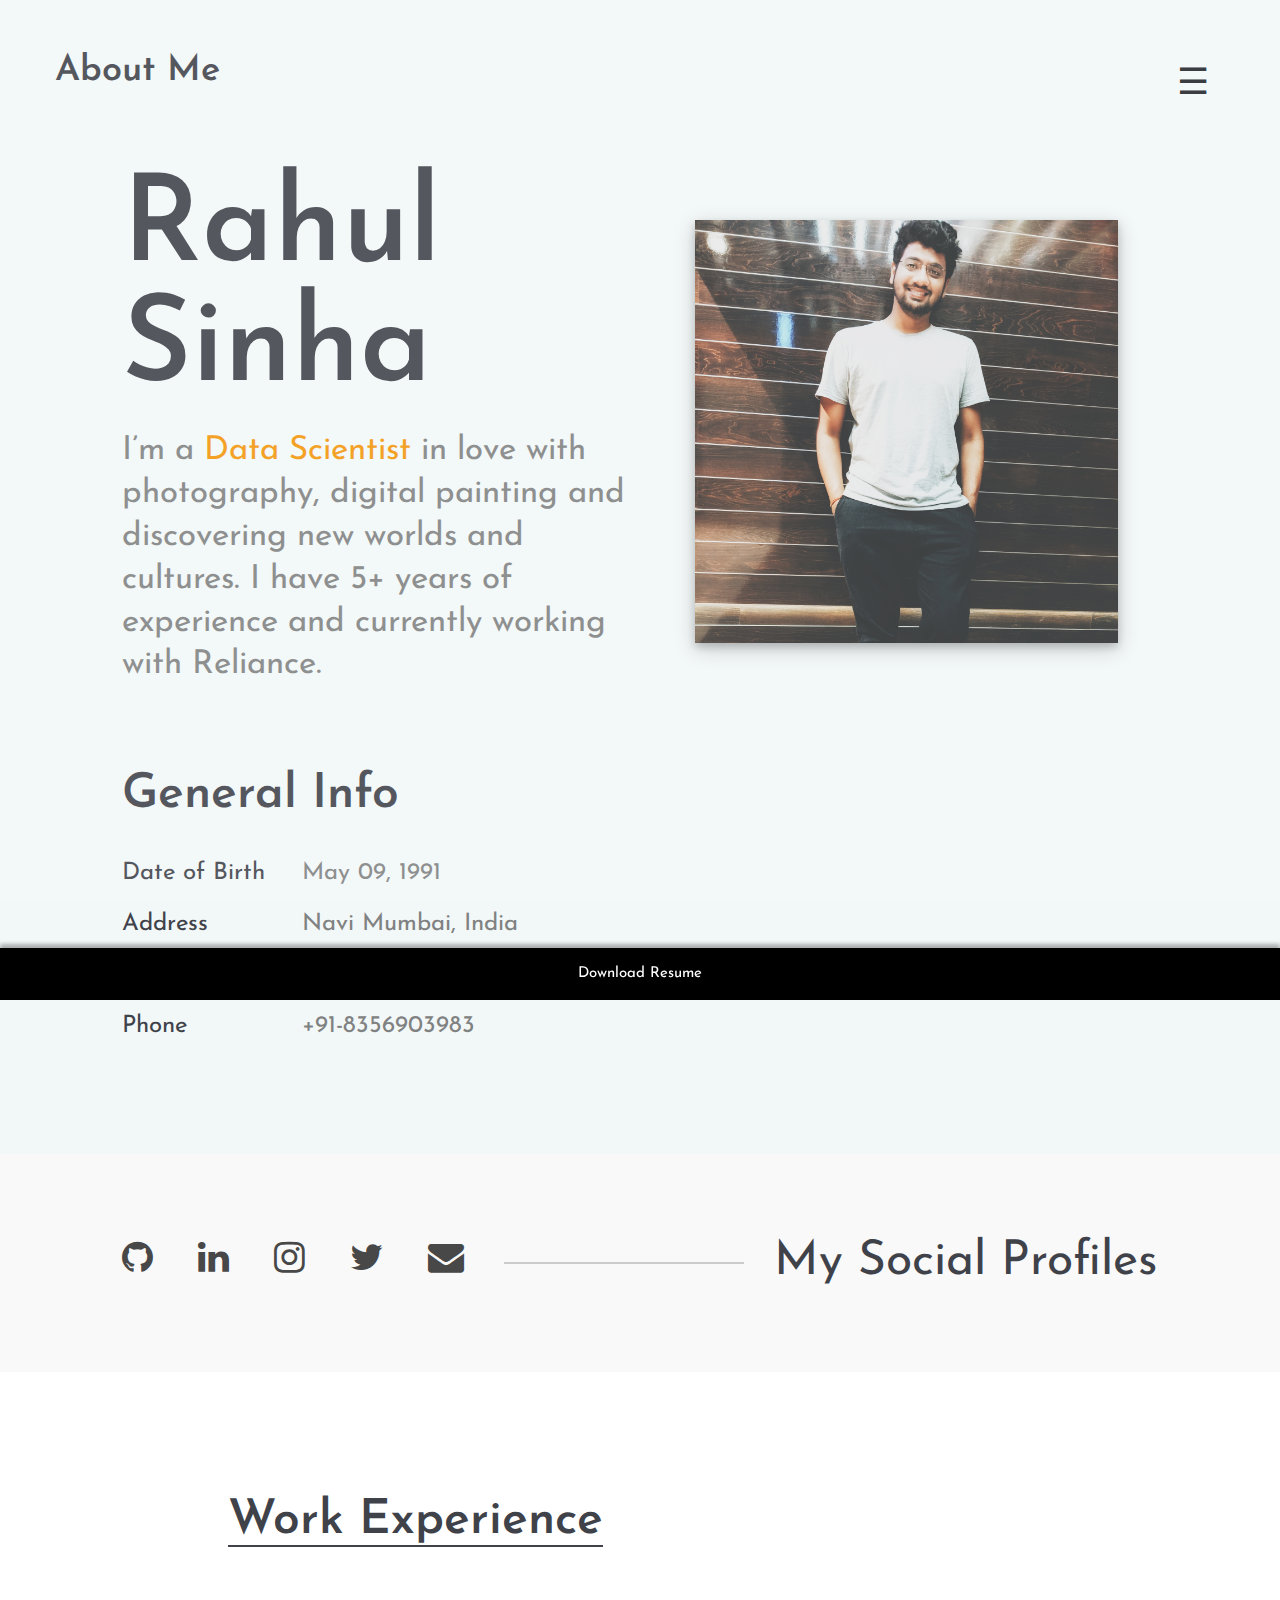
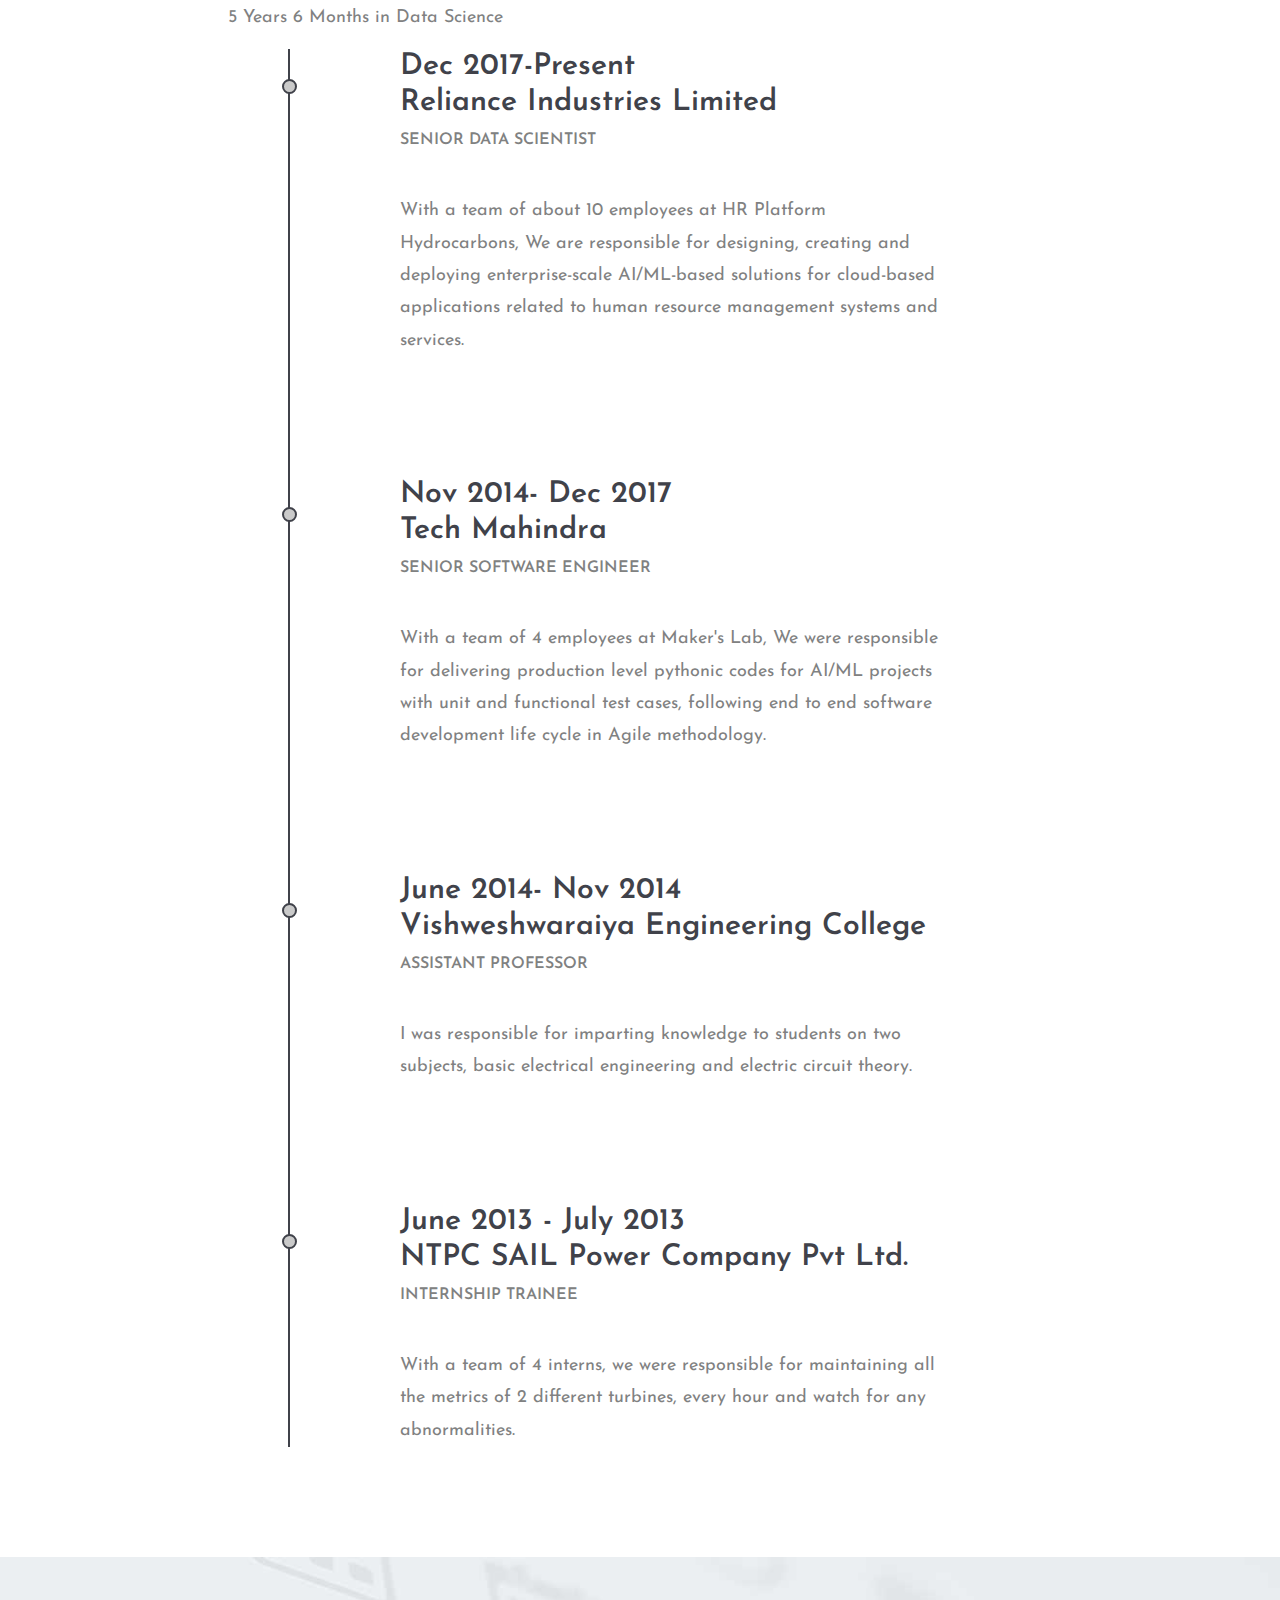
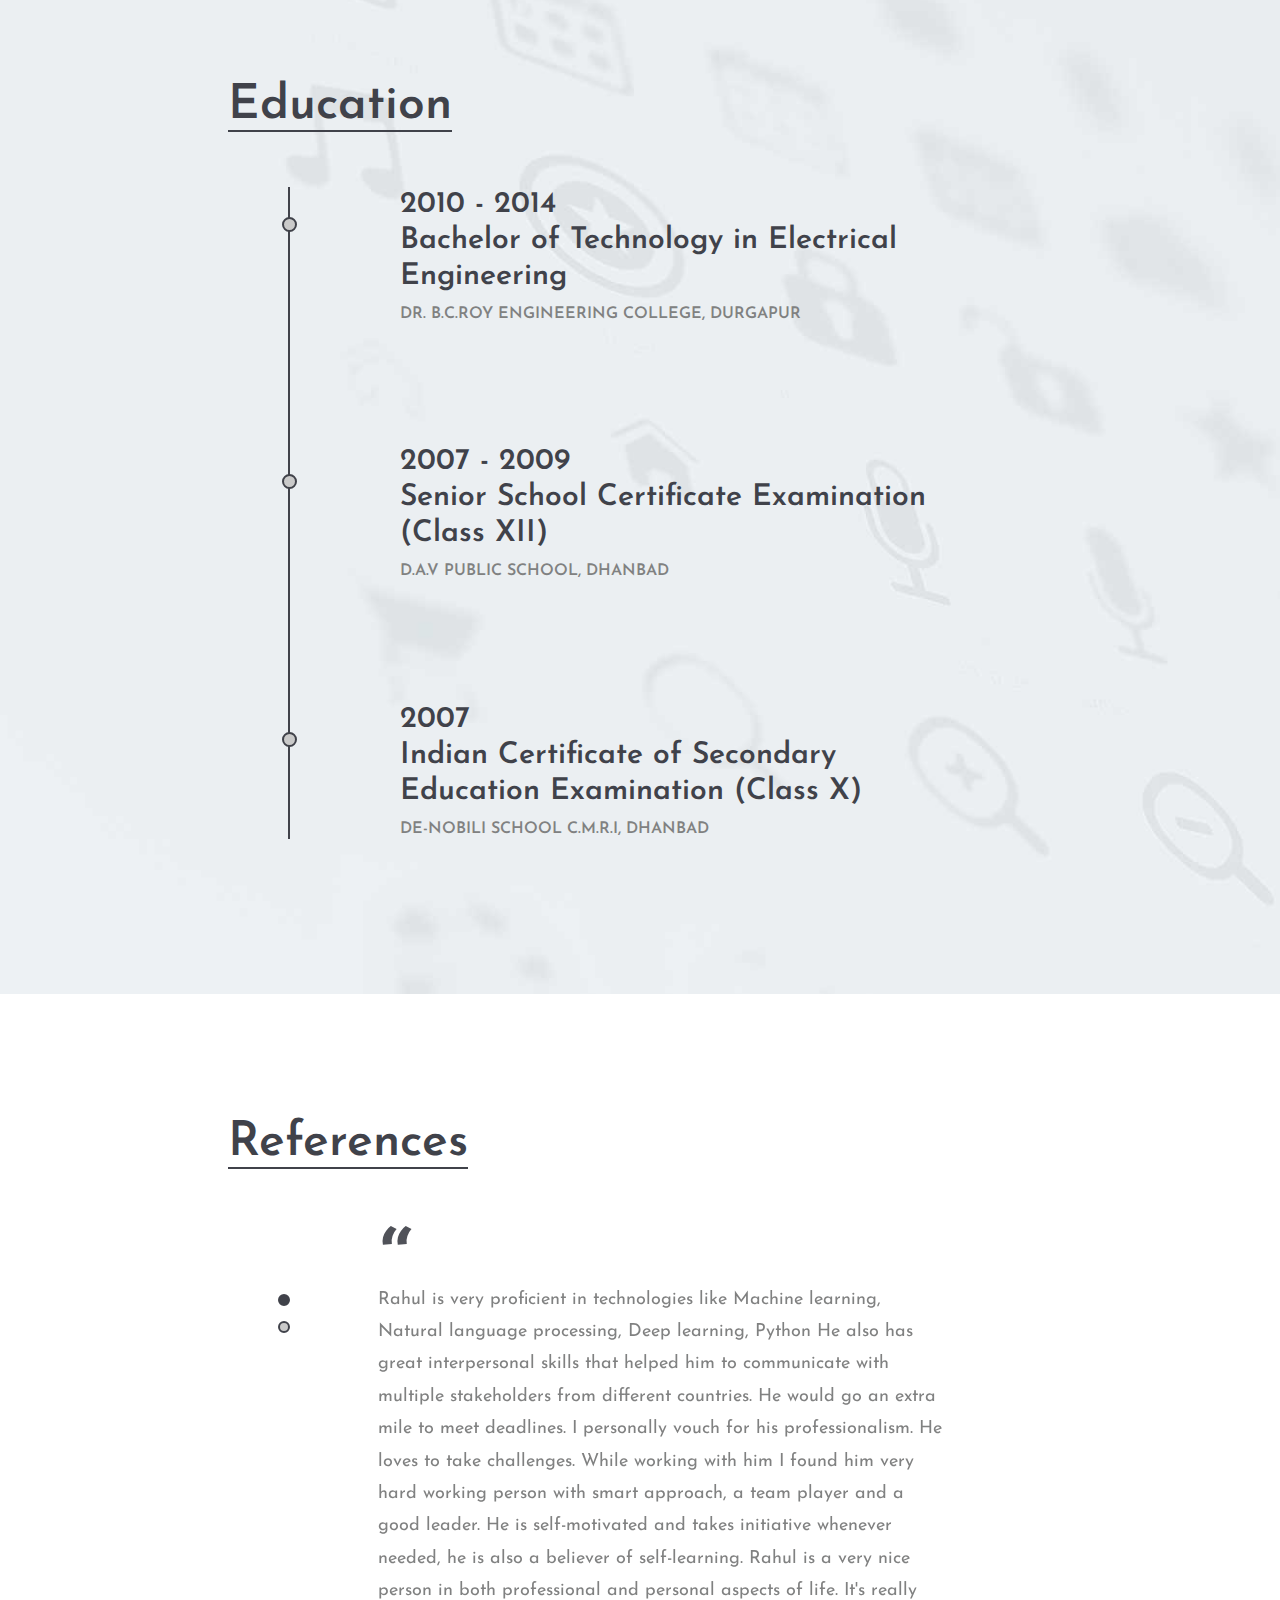
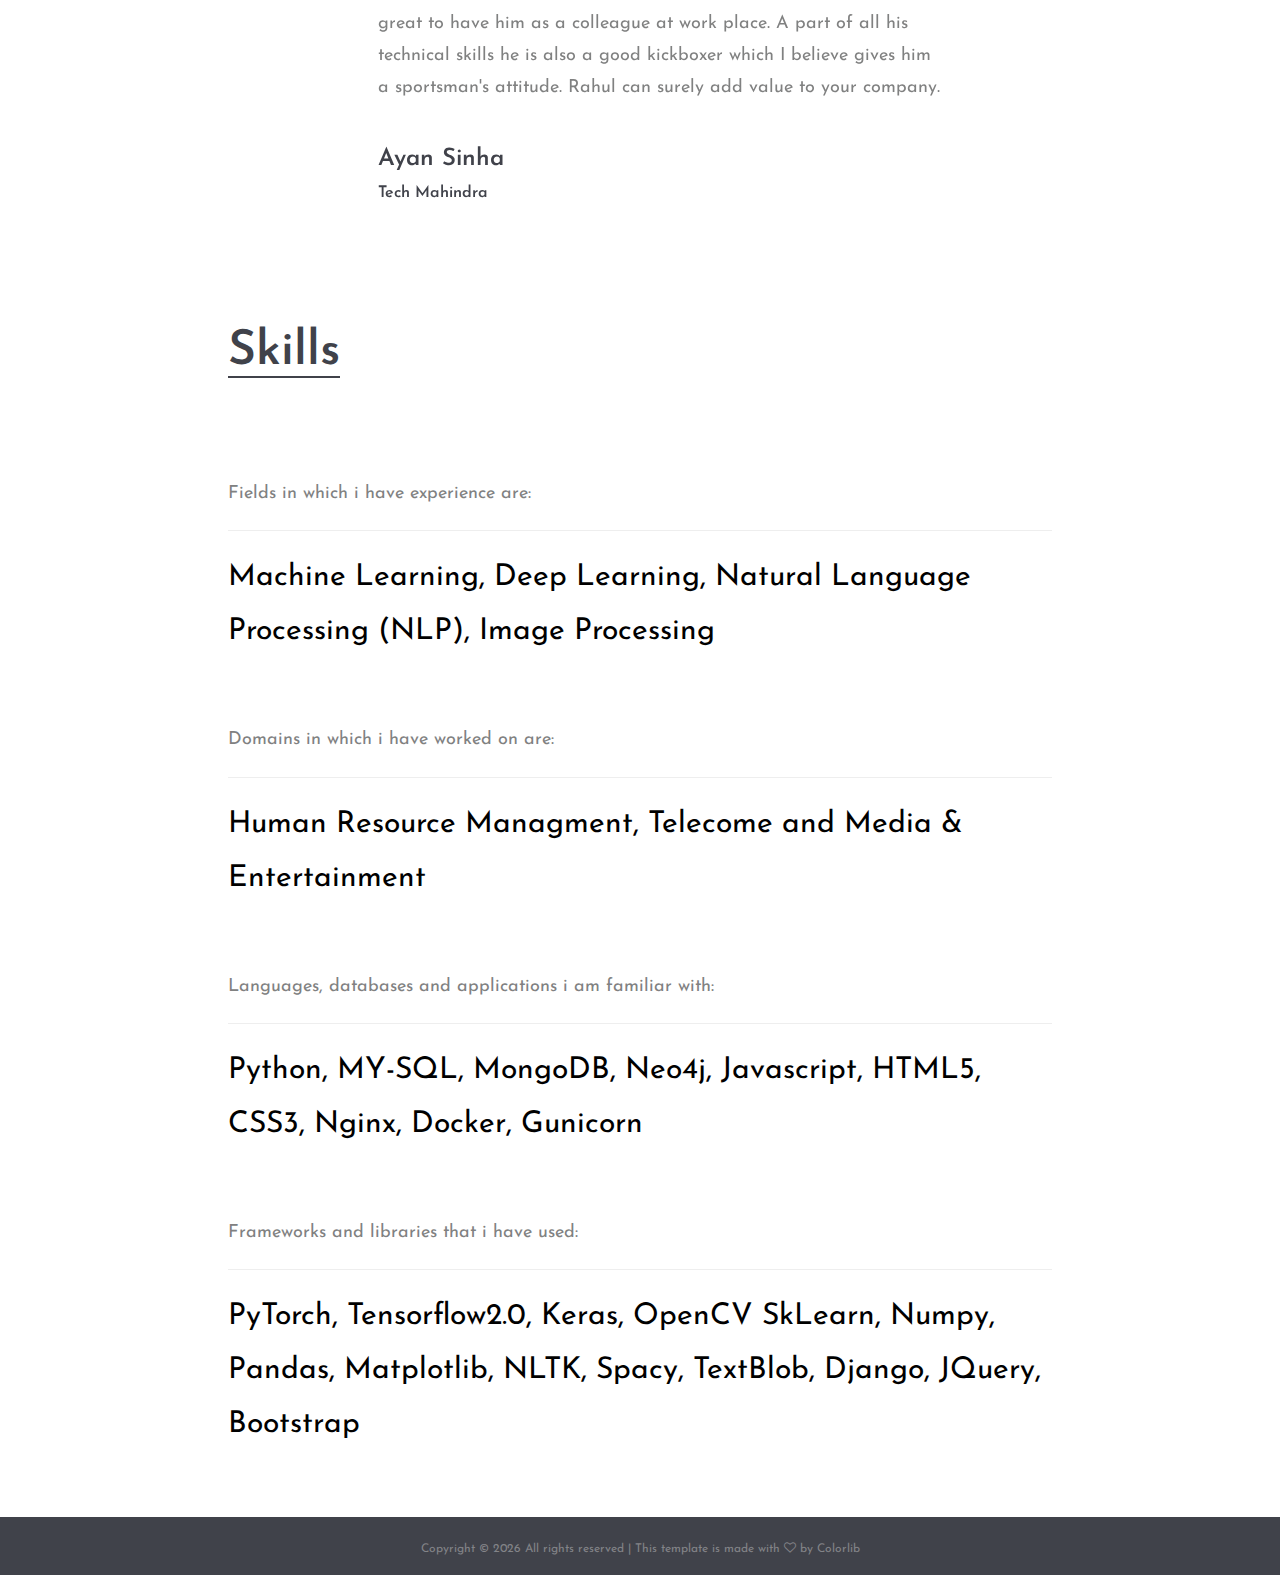
<file: index.html>
<!DOCTYPE html>
<html lang="en">

<head>
    <title>Rahul Sinha</title>
    <meta charset="UTF-8">
    <meta name="description" content="Web Profile of Rahul Sinha, who is a Data Scientist at Reliance Industries Limited also worked for Tech Mahindra in past.">
    <meta name="keywords" content="cv, resume, rahul, rahul sinha, rahul kumar sinha, data scientist, onepage, navi mumbai, pune, reliance, tech mahindra, creative, html">

    <meta name="viewport" content="width=device-width, initial-scale=1.0">
    <meta name="theme-color" content="#f2960b">
    <!-- Favicon -->
    <link href="img/favicon.ico" rel="shortcut icon" />

    <!-- Google Fonts -->
    <link href="https://fonts.googleapis.com/css?family=Josefin+Sans:400,400i,600,600i,700" rel="stylesheet">

    <!-- Stylesheets -->
    <link rel="stylesheet" href="css/bootstrap.min.css" />
    <link rel="stylesheet" href="css/font-awesome.min.css" />
    <link rel="stylesheet" href="css/flaticon.css" />
    <link rel="stylesheet" href="css/owl.carousel.css" />
    <!--	<link rel="stylesheet" href="css/magnific-popup.css"/>-->
    <link rel="stylesheet" href="https://www.w3schools.com/w3css/4/w3.css">
    <link rel="stylesheet" href="css/style.css" />

    <link rel="manifest" href="/manifest.json">
    <!-- ios support -->
    <link rel="apple-touch-icon" href="/img/icon/icon-96x96.png">
    <meta name="apple-mobile-web-app-status-bar" content="#f2960b">

</head>

<body>
    <!-- Page Preloder -->
    <div id="preloder">
        <div class="loader"></div>
    </div>

    <!-- Side bar start  -->
    <div class="rs-side-floating-menu w3-card-4" id="id01">
        <span class="w3-btn w3-right" onclick="document.getElementById('id01').style.display='none'">X</span>
        <button class="w3-btn w3-block w3-left-align w3-ripple w3-hover-orange" onclick="document.getElementById('modal01').style.display='block'"> > My Family Tree</button>
    </div>
    <!-- Side bar end  -->

    <div id="modal01" class="w3-modal w3-animate-zoom" onclick="this.style.display='none'">
        <img class="w3-modal-content" src="img/family_tree_father.jpg" style="margin-left: 25vh;height: 70vh;width: 160vh;">
    </div>

    <!--	Navigation section start -->
    <div id="navbar">
        <a href="Rahul_Kumar_Sinha.pdf" target="_blank">Download Resume</a>
    </div>
    <!--	Navigation section Ends -->

    <!-- Header section start -->
    <header class="header-section">
        <div class="container-fluid">
            <div class="row">
                <div class="col-md-4">
                    <div class="site-logo">
                        <h2><a href="#">About Me</a></h2>
                        <!--						<p>Enhance your online presence</p>-->
                    </div>
                </div>
                <div class="col-md-8 text-md-right header-buttons">
                    <!-- <a href="/index.html" class="site-btn">Home</a>
                                        <a href="#" class="site-btn">Discover me</a> -->
                    <button class="w3-button w3-xxlarge" onclick="document.getElementById('id01').style.display='block'">&#9776;</button>
                </div>
            </div>
        </div>
    </header>
    <!-- Header section end -->

    <!-- Hero section start -->
    <section class="hero-section bottom-padding">
        <div class="container-fluid">
            <div class="row">
                <div class="col-xl-10 offset-xl-1">
                    <div class="row">
                        <div class="col-lg-6">
                            <div class="hero-text">
                                <h2>Rahul Sinha</h2>
                                <p>I’m a <span class="yellow-colour">Data Scientist</span> in love with photography, digital painting and discovering new worlds and cultures. I have 5+ years of experience and currently working with Reliance.</p>
                            </div>
                            <div class="hero-info">
                                <h2>General Info</h2>
                                <ul>
                                    <li><span>Date of Birth</span>May 09, 1991</li>
                                    <li><span>Address</span>Navi Mumbai, India</li>
                                    <li><span>E-mail</span>rsanimesh@gmail.com</li>
                                    <li><span>Phone </span>+91-8356903983</li>
                                </ul>
                            </div>
                        </div>
                        <div class="col-lg-6">
                            <figure class="hero-image">
                                <img src="img/hero.jpg" alt="5">
                            </figure>
                        </div>
                    </div>
                </div>
            </div>
        </div>
    </section>
    <!-- Hero section end -->

    <!-- Social links section start -->
    <div class="social-section">
        <div class="container-fluid">
            <div class="row">
                <div class="col-xl-10 offset-xl-1">
                    <div class="social-link-warp">
                        <div class="social-links">
                            <a href="https://github.com/rsanimesh" target="_blank" title="My Github Profile"><i class="fa fa-github"></i></a>
                            <a href="https://www.linkedin.com/in/rahulkrsinha/" target="_blank" title="My LinkedIn Profile"><i class="fa fa-linkedin"></i></a>
                            <a href="https://www.instagram.com/rsanimesh/" target="_blank" title="My Instagram Profile"><i class="fa fa-instagram"></i></a>
                            <a href="https://twitter.com/rsanimesh" target="_blank" title="My Twitter Profile"><i class="fa fa-twitter" target="_blank"></i></a>
                            <a href="mailto:rahul.107040@gmail.com" target="_blank" title="E-Mail me at rahul.107040@gmail.com"><i class="fa fa-envelope"></i></a>
                        </div>
                        <h2 class="hidden-md hidden-sm">My Social Profiles</h2>
                    </div>
                </div>
            </div>
        </div>
    </div>
    <!-- Social links section end -->

    <!-- Resume section start -->
    <section class="resume-section spad">
        <div class="container-fluid">
            <div class="row">
                <div class="col-xl-7 offset-xl-2">
                    <div class="section-title">
                        <h2>Work Experience</h2>
                        <p>5 Years 6 Months in Data Science</p>
                    </div>
                    <ul class="resume-list">
                        <li>
                            <h3>Dec 2017-Present</h3>
                            <h3>Reliance Industries Limited</h3>
                            <h4>Senior Data Scientist</h4>
                            <p>With a team of about 10 employees at HR Platform Hydrocarbons, We are responsible for designing, creating and deploying enterprise-scale AI/ML-based solutions for cloud-based applications related to human resource management
                                systems and services. </p>
                        </li>
                        <li>
                            <h3>Nov 2014- Dec 2017</h3>
                            <h3>Tech Mahindra</h3>
                            <h4>Senior Software Engineer</h4>
                            <p>With a team of 4 employees at Maker's Lab, We were responsible for delivering production level pythonic codes for AI/ML projects with unit and functional test cases, following end to end software development life cycle in Agile
                                methodology.
                            </p>
                        </li>
                        <li>
                            <h3>June 2014- Nov 2014</h3>
                            <h3>Vishweshwaraiya Engineering College</h3>
                            <h4>Assistant Professor</h4>
                            <p>I was responsible for imparting knowledge to students on two subjects, basic electrical engineering and electric circuit theory.</p>
                        </li>
                        <li>
                            <h3>June 2013 - July 2013</h3>
                            <h3>NTPC SAIL Power Company Pvt Ltd.</h3>
                            <h4>Internship Trainee</h4>
                            <p>With a team of 4 interns, we were responsible for maintaining all the metrics of 2 different turbines, every hour and watch for any abnormalities. </p>
                        </li>
                    </ul>
                </div>
            </div>
        </div>
    </section>
    <!-- Resume section end -->

    <!-- Resume section start -->
    <section class="resume-section with-bg spad">
        <div class="container-fluid">
            <div class="row">
                <div class="col-xl-7 offset-xl-2">
                    <div class="section-title">
                        <h2>Education</h2>
                    </div>
                    <ul class="resume-list">
                        <li>
                            <h3>2010 - 2014</h3>
                            <h3>Bachelor of Technology in Electrical Engineering</h3>
                            <h4>Dr. B.C.Roy Engineering College, Durgapur</h4>
                            <!-- <p>Sit amet, consectetur adipiscing elit. Sed porttitor orci ut sapien scelerisque viverra. Sed trist ique justo nec mauris efficitur, ut lacinia elit dapibus. In egestas elit in dap ibus laoreet. Duis magna libero, fermentum ut facilisis id, pulvinar eget tortor. Vestibulum pelle ntesque tincidunt lorem, vitae euismod felis porttitor sed. </p> -->
                        </li>
                        <li>
                            <h3>2007 - 2009</h3>
                            <h3>Senior School Certificate Examination (Class XII)</h3>
                            <h4>D.A.V Public School, Dhanbad</h4>
                            <!-- <p>Sit amet, consectetur adipiscing elit. Sed porttitor orci ut sapien scelerisque viverra. Sed trist ique justo nec mauris efficitur, ut lacinia elit dapibus. In egestas elit in dap ibus laoreet. Duis magna libero, fermentum ut facilisis id, pulvinar eget tortor. Vestibulum pelle ntesque tincidunt lorem, vitae euismod felis porttitor sed. </p> -->
                        </li>
                        <li>
                            <h3>2007</h3>
                            <h3>Indian Certificate of Secondary Education Examination (Class X)</h3>
                            <h4>De-Nobili School C.M.R.I, Dhanbad</h4>
                            <!-- <p>Sit amet, consectetur adipiscing elit. Sed porttitor orci ut sapien scelerisque viverra. Sed trist ique justo nec mauris efficitur, ut lacinia elit dapibus. In egestas elit in dap ibus laoreet. Duis magna libero, fermentum ut facilisis id, pulvinar eget tortor. Vestibulum pelle ntesque tincidunt lorem, vitae euismod felis porttitor sed. </p> -->
                        </li>
                    </ul>
                </div>
            </div>
        </div>
    </section>
    <!-- Resume section end -->


    <!-- Review section start -->
    <section class="review-section spad pb-0">
        <div class="container-fluid">
            <div class="row">
                <div class="col-xl-7 offset-xl-2">
                    <div class="section-title">
                        <h2>References</h2>
                    </div>
                    <div class="review-slider owl-carousel">
                        <div class="single-review">
                            <div class="qut">“</div>
                            <p>Rahul is very proficient in technologies like Machine learning, Natural language processing, Deep learning, Python He also has great interpersonal skills that helped him to communicate with multiple stakeholders from different
                                countries. He would go an extra mile to meet deadlines. I personally vouch for his professionalism. He loves to take challenges. While working with him I found him very hard working person with smart approach, a team player
                                and a good leader. He is self-motivated and takes initiative whenever needed, he is also a believer of self-learning. Rahul is a very nice person in both professional and personal aspects of life. It's really great to have
                                him as a colleague at work place. A part of all his technical skills he is also a good kickboxer which I believe gives him a sportsman's attitude. Rahul can surely add value to your company.</p>
                            <h3>Ayan Sinha</h3>
                            <h4>Tech Mahindra</h4>
                        </div>
                        <div class="single-review">
                            <div class="qut">“</div>
                            <p>Rahul is resilient and works smartly, effectively grasping and implementing new technology or domain knowledge. He proved to be a very effective mentor while helping me transition from legacy Infrastructure domain to Web development.
                                Working with him was a good experience overall.</p>
                            <h3>Nirupama Mahanta</h3>
                            <h4>GS Lab</h4>
                        </div>
                    </div>
                </div>
            </div>
        </div>
    </section>
    <!-- Review section end -->


    <!-- Portfolio section start -->
    <!--	<section class="portfolio-section spad pb-0">-->
    <!--		<div class="container-fluid">-->
    <!--			<div class="row">-->
    <!--				<div class="col-xl-4 col-md-8 offset-xl-2 ">-->
    <!--					<div class="section-title">-->
    <!--						<h2>Projects</h2>-->
    <!--					</div>-->
    <!--				</div>-->
    <!--				<div class="col-md-4 text-md-right">-->
    <!--					<a href="#" class="site-btn mb-5">See All Portfolio</a>-->
    <!--				</div>-->
    <!--			</div>-->
    <!--			<div class="portfolio-warp">-->
    <!--				<div class="row">-->
    <!--					<div class="col-xl-3 col-lg-6 col-md-6">-->
    <!--						<div class="portfolio-item">-->
    <!--							<a href="img/portfolio/1.jpg" class="set-bg port-pic" data-setbg="img/portfolio/1.jpg"></a>-->
    <!--							<h2>Brand Campaign</h2>-->
    <!--							<p>Graphic design</p>-->
    <!--						</div>-->
    <!--					</div>-->
    <!--					<div class="col-xl-3 col-lg-6 col-md-6">-->
    <!--						<div class="portfolio-item">-->
    <!--							<a href="img/portfolio/2.jpg" class="set-bg port-pic" data-setbg="img/portfolio/2.jpg"></a>-->
    <!--							<h2>A Corporate Identity</h2>-->
    <!--							<p>Graphic design</p>-->
    <!--						</div>-->
    <!--					</div>-->
    <!--					<div class="col-xl-3 col-lg-6 col-md-6">-->
    <!--						<div class="portfolio-item">-->
    <!--							<a href="img/portfolio/3.jpg" class="set-bg port-pic" data-setbg="img/portfolio/3.jpg"></a>-->
    <!--							<h2>Web Design Website</h2>-->
    <!--							<p>Graphic design</p>-->
    <!--						</div>-->
    <!--					</div>-->
    <!--					<div class="col-xl-3 col-lg-6 col-md-6">-->
    <!--						<div class="portfolio-item">-->
    <!--							<a href="img/portfolio/4.jpg" class="set-bg port-pic" data-setbg="img/portfolio/4.jpg"></a>-->
    <!--							<h2>Logo design</h2>-->
    <!--							<p>Graphic design</p>-->
    <!--						</div>-->
    <!--					</div>-->
    <!--				</div>-->
    <!--			</div>-->
    <!--		</div>-->
    <!--	</section>-->
    <!-- Portfolio section end -->

    <!-- Extra section start -->
    <section class="extra-section spad pb-0">
        <div class="container-fluid">
            <div class="row">
                <div class="col-xl-8 offset-xl-2">
                    <div class="section-title">
                        <h2>Skills</h2>
                    </div>
                    <div class="row">
                        <div class="col-lg-12 col-md-12 pt-5">
                            <p>Fields in which i have experience are:</p>
                            <hr>
                            <p class="skills-text">Machine Learning, Deep Learning, Natural Language Processing (NLP), Image Processing</p>
                            <p>Domains in which i have worked on are:</p>
                            <hr>
                            <p class="skills-text">Human Resource Managment, Telecome and Media & Entertainment</p>
                            <p class="skills-title">Languages, databases and applications i am familiar with: </p>
                            <hr>
                            <p class="skills-text">Python, MY-SQL, MongoDB, Neo4j, Javascript, HTML5, CSS3, Nginx, Docker, Gunicorn</p>
                            <p class="skills-title">Frameworks and libraries that i have used: </p>
                            <hr>
                            <p class="skills-text">PyTorch, Tensorflow2.0, Keras, OpenCV SkLearn, Numpy, Pandas, Matplotlib, NLTK, Spacy, TextBlob, Django, JQuery, Bootstrap</p>
                        </div>
                    </div>
                </div>
            </div>
        </div>
    </section>
    <!-- Extra section end -->

    <!-- Contact section start -->
    <!--	<section class="contact-section spad">-->
    <!--		<div class="container-fluid">-->
    <!--			<div class="row">-->
    <!--				<div class="col-xl-8 offset-xl-2">-->
    <!--					<div class="section-title">-->
    <!--						<h2>Contact Me</h2>-->
    <!--					</div>-->
    <!--					<form class="contact-form">-->
    <!--						<div class="row">-->
    <!--							<div class="col-md-6">-->
    <!--								<input type="text" placeholder="Name">-->
    <!--							</div>-->
    <!--							<div class="col-md-6">-->
    <!--								<input type="text" placeholder="E-mail">-->
    <!--							</div>-->
    <!--							<div class="col-md-12">-->
    <!--								<input type="text" placeholder="Subject">-->
    <!--								<textarea placeholder="Message"></textarea>-->
    <!--							</div>-->
    <!--						</div>-->
    <!--						<div class="text-md-right">-->
    <!--							<button class="site-btn">Send message</button>-->
    <!--						</div>-->
    <!--					</form>-->
    <!--				</div>-->
    <!--			</div>-->
    <!--		</div>-->
    <!--	</section>-->
    <!-- Contact section end -->

    <!-- Footer section start -->
    <footer class="footer-section">
        <div class="container text-center">
            <div class="copyright">
                <!-- Link back to Colorlib can't be removed. Template is licensed under CC BY 3.0. -->
                Copyright &copy;
                <script>
                    document.write(new Date().getFullYear());
                </script> All rights reserved | This template is made with <i class="fa fa-heart-o" aria-hidden="true"></i> by <a href="https://colorlib.com" target="_blank">Colorlib</a>
                <!-- Link back to Colorlib can't be removed. Template is licensed under CC BY 3.0. -->
            </div>
        </div>
    </footer>
    <!-- Footer section end -->


    <!--====== Javascripts & Jquery ======-->
    <script src="js/jquery-2.1.4.min.js"></script>
    <script src="js/bootstrap.min.js"></script>
    <script src="js/owl.carousel.min.js"></script>
    <script src="js/app.js"></script>
    <!--	<script src="js/magnific-popup.min.js"></script>-->
    <!--	<script src="js/circle-progress.min.js"></script>-->
    <script src="js/main.js"></script>
</body>

</html>
</file>
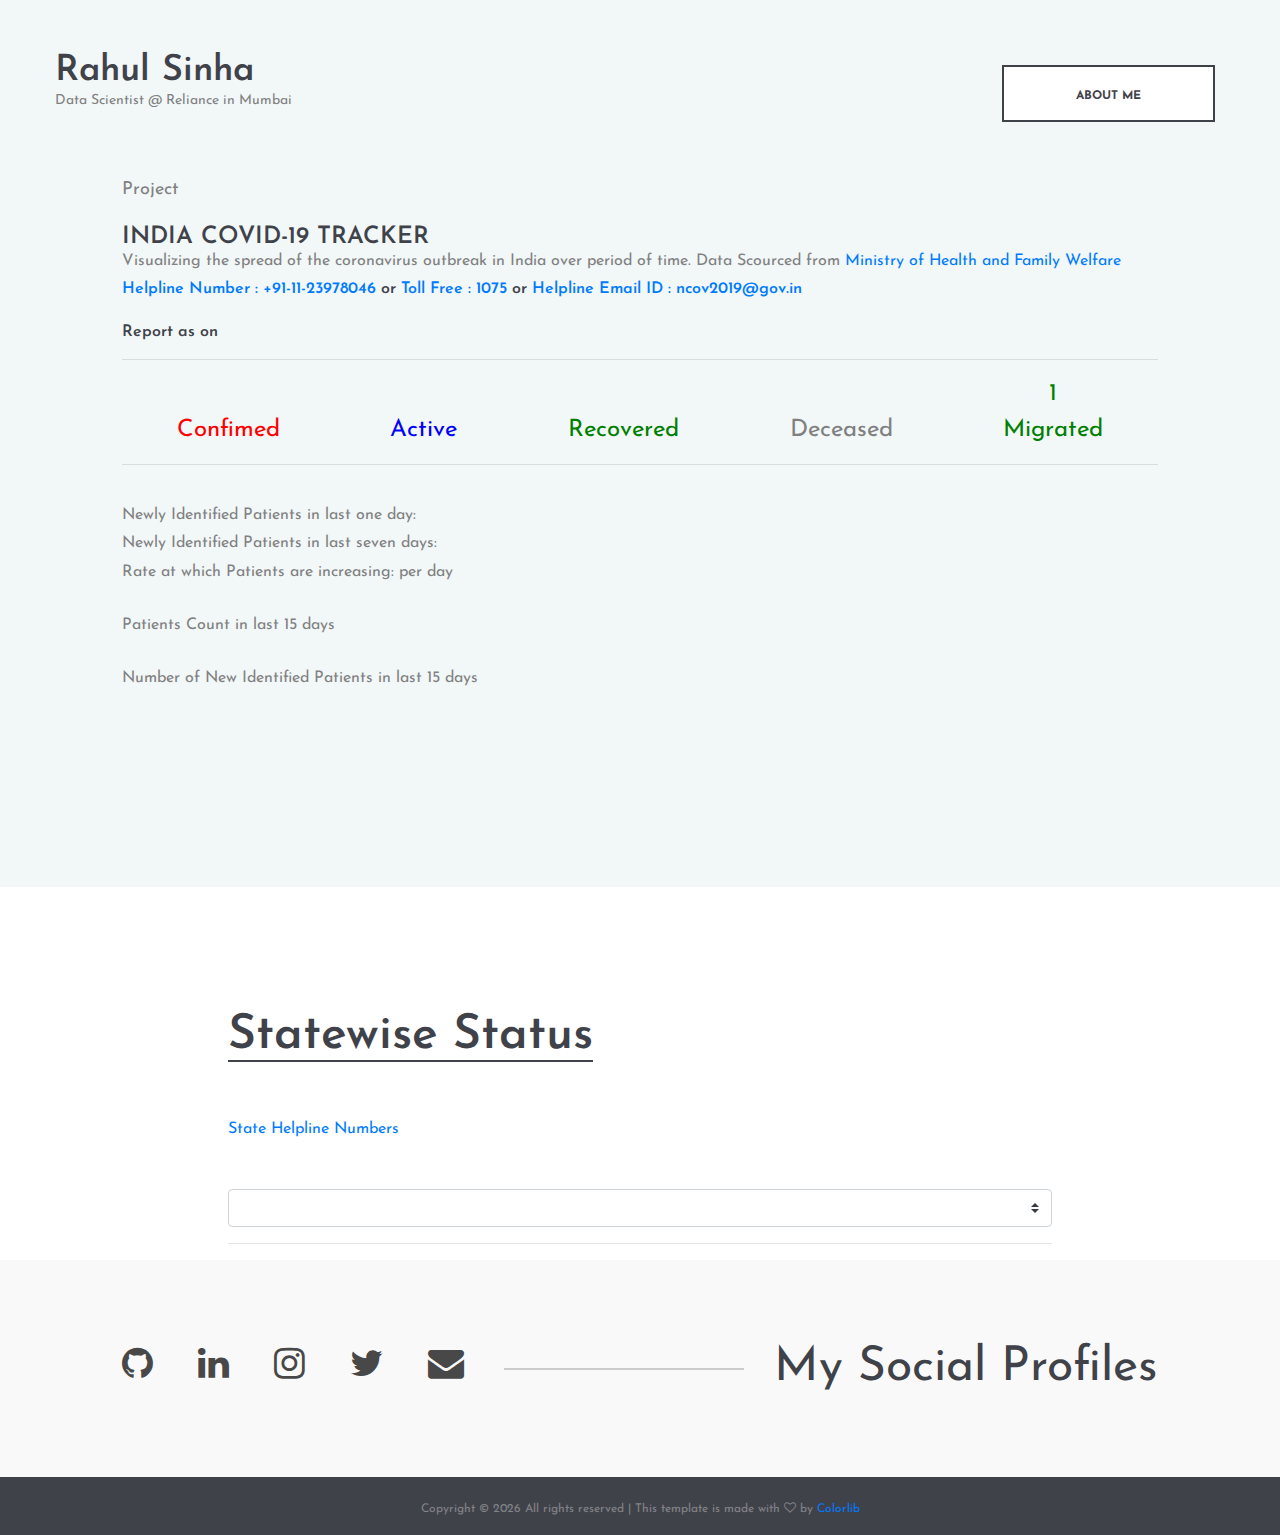
<file: covid.html>
<!DOCTYPE html>
<html lang="en">

<head>
    <title>Rahul Sinha</title>
    <meta charset="UTF-8">
    <meta name="description" content="Web Profile of Rahul Sinha, who is a Data Scientist at Reliance Industries Limited also worked for Tech Mahindra in past.">
    <meta name="keywords" content="cv, resume, rahul, rahul sinha, rahul kumar sinha, data scientist, onepage, navi mumbai, pune, reliance, tech mahindra, creative, html">

    <meta name="viewport" content="width=device-width, initial-scale=1.0">
    <!-- Favicon -->
    <link href="img/favicon.ico" rel="shortcut icon" />

    <!-- Google Fonts -->
    <link href="https://fonts.googleapis.com/css?family=Josefin+Sans:400,400i,600,600i,700" rel="stylesheet">

    <!-- Stylesheets -->
    <link rel="stylesheet" href="css/bootstrap.min.css" />
    <link rel="stylesheet" href="css/font-awesome.min.css" />
    <link rel="stylesheet" href="css/flaticon.css" />

    <link rel="stylesheet" href="css/style.css" />

</head>
<style>
    .flex-container {
        display: flex;
        justify-content: space-around;
    }
    
    .flex-item {
        text-align: center;
        font-size: x-large;
    }
    
    @media only screen and (max-width: 767px) {
        .flex-item {
            font-size: small;
        }
        .flex-item span {
            font-size: large;
        }
    }
</style>

<body class="project-detail">

    <!-- Header section start -->
    <header class="header-section">
        <div class="container-fluid">
            <div class="row">
                <div class="col-md-4">
                    <div class="site-logo">
                        <h2><a href="#">Rahul Sinha</a></h2>
                        <p>Data Scientist @ Reliance in Mumbai</p>
                    </div>
                </div>
                <div class="col-md-8 text-md-right header-buttons">
                    <!-- <a href="#" class="site-btn">Download Resume</a> -->
                    <a href="/aboutme.html" class="site-btn">About me</a>
                </div>
            </div>
        </div>
    </header>
    <!-- Header section end -->

    <!-- Hero section start -->
    <section class="hero-section bottom-padding">
        <div class="container-fluid">
            <div class="row">
                <div class="col-xl-10 offset-xl-1">
                    <div class="row">
                        <div class="col-lg-6">
                            <p>Project</p>
                        </div>
                    </div>
                    <div class="hero-text">
                        <div class="row">
                            <div class="col-lg-12">

                                <h4>INDIA COVID-19 TRACKER</h4>
                                <p>Visualizing the spread of the coronavirus outbreak in India over period of time. Data Scourced from <a href="https://www.mohfw.gov.in/" target="_blank">Ministry of Health and Family Welfare</a></span>
                                    <h6>
                                        <a href="tel:+911123978046">Helpline Number : +91-11-23978046</a> or
                                        <a href="tel:1075">Toll Free : 1075</a> or
                                        <a href="mailto:ncov2019@gov.in">Helpline Email ID : ncov2019@gov.in</a>

                                    </h6>
                            </div>

                            <div class="col-lg-12">
                                <br>
                                <h6>Report as on <span id="date-time"></span></h6>
                                <hr>
                                <div class="flex-container" style="color: red;">
                                    <div class="flex-item">
                                        <span id="confirmed"></span>
                                        <br>Confimed
                                    </div>
                                    <div class="flex-item" style="color: blue;">
                                        <span id="active"></span>
                                        <br>Active
                                    </div>
                                    <div class="flex-item" style="color: green;">
                                        <span id="recovered"></span>
                                        <br>Recovered
                                    </div>
                                    <div class="flex-item" style="color: grey;">
                                        <span id="deceased"></span>
                                        <br>Deceased
                                    </div>
                                    <div class="flex-item" style="color: green;">
                                        <span>1</span>
                                        <br>Migrated
                                    </div>
                                </div>
                                <hr>
                                <br>
                                <p>Newly Identified Patients in last one day: <span style="color: blue;" id="today"></span></p>
                                <p>Newly Identified Patients in last seven days: <span style="color: blue;" id="last7days"></span></p>
                                <p>Rate at which Patients are increasing: <span style="color: blue;" id="patientRate"></span> per day</p>
                                <br>
                                <p>Patients Count in last 15 days</p>
                                <div id="cumulative_chart"></div>
                                <br>
                                <p>Number of New Identified Patients in last 15 days</p>
                                <div id="new_chart"></div>

                            </div>
                        </div>
                    </div>
                </div>
            </div>
        </div>
    </section>
    <!-- Hero section end -->


    <!-- Extra section start -->
    <section class="extra-section spad pb-0">
        <div class="container-fluid">
            <div class="row">
                <div class="col-xl-8 offset-xl-2">
                    <div class="section-title">
                        <h2>Statewise Status</h2>
                        <br>
                        <a href="https://www.mohfw.gov.in/pdf/coronvavirushelplinenumber.pdf" target="_blank">State Helpline Numbers</a>
                    </div>
                    <div class="row">
                        <div class="col-lg-12 col-md-12 pt-5">
                            <select class="state custom-select"></select>
                            <hr>
                            <div id="state_chart"></div>
                        </div>
                    </div>
                </div>
            </div>
        </div>
    </section>
    <!-- Extra section end -->

    <!-- Social links section start -->
    <div class="social-section">
        <div class="container-fluid">
            <div class="row">
                <div class="col-xl-10 offset-xl-1">
                    <div class="social-link-warp">
                        <div class="social-links">
                            <a href="https://github.com/rsanimesh" target="_blank" title="My Github Profile"><i class="fa fa-github"></i></a>
                            <a href="https://www.linkedin.com/in/rahulkrsinha/" target="_blank" title="My LinkedIn Profile"><i class="fa fa-linkedin"></i></a>
                            <a href="https://www.instagram.com/rsanimesh/" target="_blank" title="My Instagram Profile"><i class="fa fa-instagram"></i></a>
                            <a href="https://twitter.com/rsanimesh" target="_blank" title="My Twitter Profile"><i class="fa fa-twitter" target="_blank"></i></a>
                            <a href="mailto:rahul.107040@gmail.com" target="_blank" title="E-Mail me at rahul.107040@gmail.com"><i class="fa fa-envelope"></i></a>
                        </div>
                        <h2 class="hidden-md hidden-sm">My Social Profiles</h2>
                    </div>
                </div>
            </div>
        </div>
    </div>
    <!-- Social links section end -->


    <!-- Footer section start -->
    <footer class="footer-section">
        <div class="container text-center">
            <div class="copyright">
                <!-- Link back to Colorlib can't be removed. Template is licensed under CC BY 3.0. -->
                Copyright &copy;
                <script>
                    document.write(new Date().getFullYear());
                </script> All rights reserved | This template is made with <i class="fa fa-heart-o" aria-hidden="true"></i> by <a href="https://colorlib.com" target="_blank">Colorlib</a>
                <!-- Link back to Colorlib can't be removed. Template is licensed under CC BY 3.0. -->
            </div>
        </div>
    </footer>
    <!-- Footer section end -->


    <!--====== Javascripts & Jquery ======-->
    <script src="js/jquery-2.1.4.min.js"></script>
    <script src="js/bootstrap.min.js"></script>

    <!-- Load plotly.js into the DOM -->
    <script src='https://cdn.plot.ly/plotly-latest.min.js'></script>
    <script src="js/charts.js"></script>
</body>

</html>
</file>
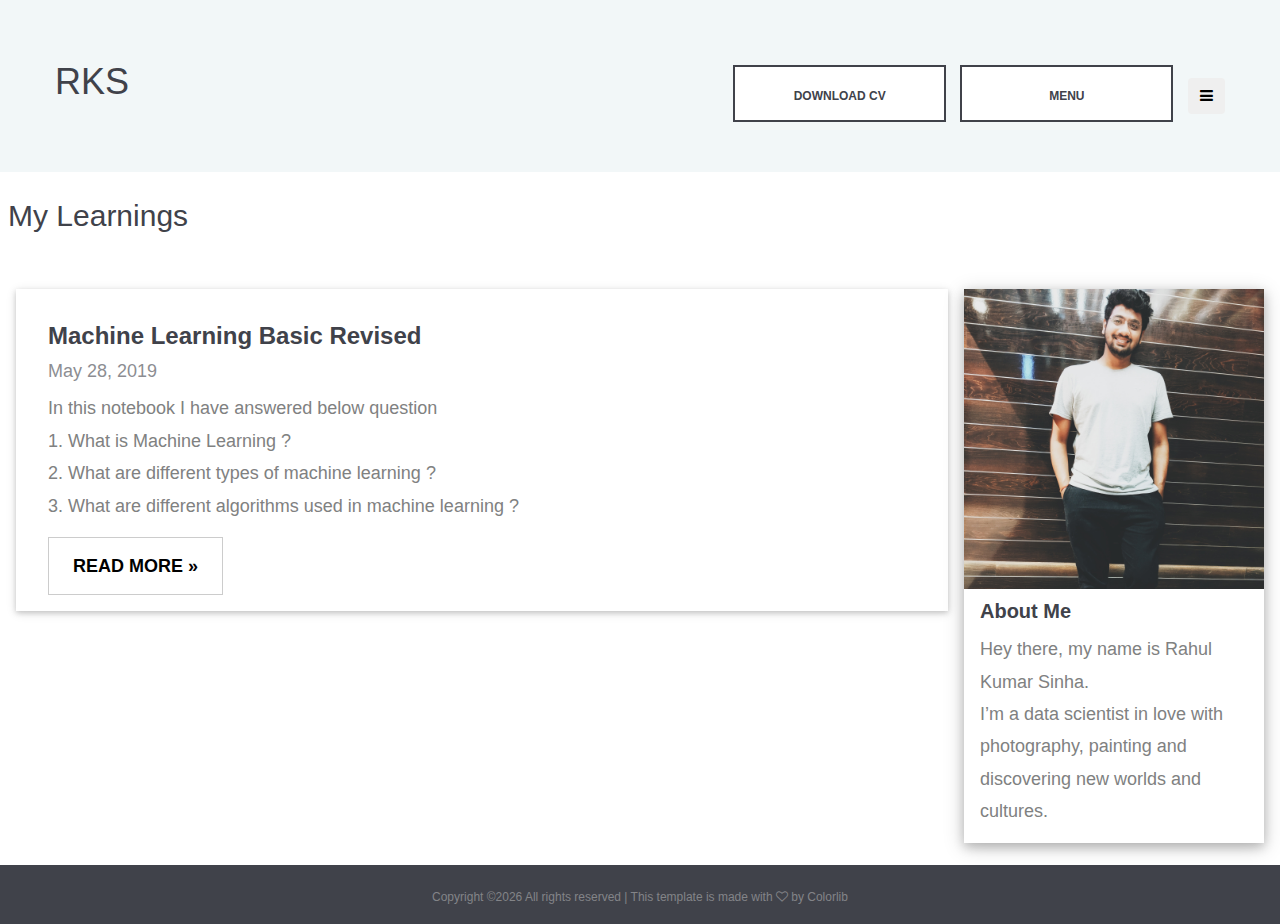
<file: mylearnings.html>
<!DOCTYPE html>
<html lang="en">
<head>
	<title>Rahul Kr Sinha</title>
	<meta charset="UTF-8">
	<meta name="description" content="Civic - CV Resume">
	<meta name="keywords" content="resume, civic, onepage, creative, html">
	<meta name="viewport" content="width=device-width, initial-scale=1.0">
	<!-- Favicon -->   
	<link href="img/r_icon.png" rel="shortcut icon"/>

	<!-- Google Fonts -->
	<link href="https://fonts.googleapis.com/css?family=Josefin+Sans:400,400i,600,600i,700" rel="stylesheet">

	<!-- Stylesheets -->
	<link rel="stylesheet" href="css/bootstrap.min.css"/>
	<link rel="stylesheet" href="css/font-awesome.min.css"/>
	<link rel="stylesheet" href="css/flaticon.css"/>
	<link rel="stylesheet" href="css/owl.carousel.css"/>
	<link rel="stylesheet" href="css/magnific-popup.css"/>
	<link rel="stylesheet" href="css/style.css"/>
	<link rel="stylesheet" href="css/side-navigation.css"/>

	<link rel="stylesheet" href="css/w3.css">
	<!-- <link rel="stylesheet" href="./css/mystyle.css"> -->

</head>
<body>
	<!-- Side Navigation -->
	<div id="mySidenav" class="sidenav">
		<a href="javascript:void(0)" class="closebtn" onclick="closeNav()">&times;</a>
		<a href="index.html" onclick="closeNav()">Home</a>
		<a href="mylearnings.html">My Learnings</a>
		<!-- <a href="#">My Projects</a> -->
		<a href="index.html#contact" onclick="closeNav()">Contact Me</a>
		<a href="index.html#experience" onclick="closeNav()">Work Experience</a>
		<a href="index.html#education" onclick="closeNav()">Education</a>
		<a href="index.html#recommendations" onclick="closeNav()">Recommendations</a>
		<a href="index.html#skills" onclick="closeNav()">Skills</a>
	  </div>
	
	<!-- Header section start -->
	<header id="home" class="header-section">
		<div class="container-fluid">
			<div class="row">
				<div class="col-md-4">
					<div class="site-logo">
						<h2><a href="index.html">RKS</a></h2>
					</div>
				</div>
				<div class="col-md-8 text-md-right header-buttons">
					<a href="Rahul_Kumar_Sinha_2018.pdf" target="_blank" class="site-btn" >Download CV</a>
					<a href="#" class="site-btn" onclick="openNav()">Menu</a>
					<button type="button" class="btn btn-default btn-circle btn-xl" onclick="openNav()"><i class="fa fa-bars"></i>
				</div>
			</div>
		</div>
	</header>
	<!-- Header section end -->


	<!-- Projects section start -->


<!-- Page Container -->
<div class="w3-content w3-margin-top" style="max-width:1400px;">
	
	<!-- The Grid -->
	<div class="w3-row-padding">
		<h2>My Learnings</h2><br><br>
	  <!-- Left Column -->
	  <div class="w3-threequarter">
  
		<!-- Blog entry -->
		<div class="w3-container w3-card w3-white w3-margin-bottom">
			<br>
		  <div class="w3-container">
			<h3><b>Machine Learning Basic Revised</b></h3>
			<h5><span class="w3-opacity">May 28, 2019</span></h5>
		  </div>
  
		  <div class="w3-container">
			<p>In this notebook I have answered below question<br>
				1. What is Machine Learning ? <br>
				2. What are different types of machine learning ?<br>
				3. What are different algorithms used in machine learning ?</p>
			<p><button class="w3-button w3-padding-large w3-white w3-border" onclick="window.open('my_learnings/machine_learning_basic_revised.html','_blank')"><b>READ MORE »</b></button></p>
		  </div>
		</div>
		<!-- <hr> -->
		<!-- End Blog entry -->
  
		<!-- Blog entry -->
		<!-- <div class="w3-container w3-card w3-white w3-margin-bottom">
		  <hr>
		  <img src="./images/nlp.png" alt="ML Project Life Cycle" style="width:100%">
		  <div class="w3-container">
			<h3><b>Natural Language Processing</b></h3>
			<h5><span class="w3-opacity">May 9, 2019</span></h5>
		  </div>
  
		  <div class="w3-container">
			<p>Natural language processing (NLP) is an area of computer science and artificial intelligence
			  that is concerned with the interaction between computers and humans in natural language.
			  The ultimate goal of NLP is to enable computers to understand language as well as we do.
			  It is the driving force behind things like virtual assistants, speech recognition,
			  sentiment analysis, automatic text summarization, machine translation and much more.
			  In this post, you will learn the basics of natural language processing,
			  dive into some of its techniques and also learn how NLP benefited from the
			  recent advances in Deep Learning.</p>
			<p><button class="w3-button w3-padding-large w3-white w3-border"><b>READ MORE »</b></button></p>
		  </div>
		</div>
		<hr> -->
		<!-- End Blog entry -->
  
		<!-- Start Blog entry -->
		<!-- <div class="w3-container w3-card w3-white w3-margin-bottom">
		  <hr>
		  <img src="./images/ml_project_life_cycle.jpeg" alt="ML Project Life Cycle" style="width:100%">
		  <div class="w3-container">
			<h3><b>Machine Learning Project Life Cycle </b></h3>
			<h5><span class="w3-opacity">May 9, 2019</span></h5>
		  </div>
  
		  <div class="w3-container">
			<p>The machine learning life cycle is the cyclical process that data science projects follow.
			  It defines each step that an organization needs to take in order to take advantage of
			  machine learning and artificial intelligence (AI) to derive practical business value.</p>
			<p><button class="w3-button w3-padding-large w3-white w3-border"><b>READ MORE »</b></button></p>
		  </div>
		</div> -->
		
		<!-- End Blog entry -->
	  </div>
	  <!-- End Left Column -->

	  	  <!-- Right Column -->
			<div class="w3-quarter ">
  
				<div class="w3-white w3-text-grey w3-card-4">
				  <div class="w3-display-container">
					<img src="img/hero.jpg" style="width:100%" alt="Avatar">
				  </div>
				  <div class="w3-container w3-white">
					<h4><b>About Me</b></h4>
					<p>Hey there, my name is Rahul Kumar Sinha.<br>
						I’m a data scientist in love with photography, painting and discovering new worlds and cultures.</p>
				  </div>
				</div><br>
			  </div>
			  <!-- End Right Column -->
  
	  <!-- End Grid -->
	</div>
  
	<!-- End Page Container -->
  </div>



	<!-- Projects section end -->

	<!-- Footer section start -->
	<footer class="footer-section">
		<div class="container text-center">
			<div class="copyright"><!-- Link back to Colorlib can't be removed. Template is licensed under CC BY 3.0. -->
Copyright &copy;<script>document.write(new Date().getFullYear());</script> All rights reserved | This template is made with <i class="fa fa-heart-o" aria-hidden="true"></i> by <a href="https://colorlib.com" target="_blank">Colorlib</a>
<!-- Link back to Colorlib can't be removed. Template is licensed under CC BY 3.0. -->
</div>
		</div>
	</footer>
	<!-- Footer section end -->

	<!--====== Javascripts & Jquery ======-->
	<script src="js/jquery-2.1.4.min.js"></script>
	<script src="js/bootstrap.min.js"></script>
	<script src="js/owl.carousel.min.js"></script>
	<script src="js/magnific-popup.min.js"></script>
	<script src="js/circle-progress.min.js"></script>
	<script src="js/main.js"></script>
	<script src="js/side-navigation.js"></script>
</body>
</html>
</file>
<file: css/flaticon.css>
/*
  	Flaticon icon font: Flaticon
  	Creation date: 11/12/2017 08:10
  	*/

@font-face {
  font-family: "Flaticon";
  src: url("../icon-fonts/Flaticon.eot");
  src: url("../icon-fonts/Flaticon.eot?#iefix") format("embedded-opentype"),
       url("../icon-fonts/Flaticon.woff") format("woff"),
       url(".../icon-fonts/Flaticon.ttf") format("truetype"),
       url("../icon-fonts/Flaticon.svg#Flaticon") format("svg");
  font-weight: normal;
  font-style: normal;
}

@media screen and (-webkit-min-device-pixel-ratio:0) {
  @font-face {
    font-family: "Flaticon";
    src: url("../icon-fonts/Flaticon.svg#Flaticon") format("svg");
  }
}

[class^="flaticon-"]:before, [class*=" flaticon-"]:before,
[class^="flaticon-"]:after, [class*=" flaticon-"]:after {   
  font-family: Flaticon;
  font-style: normal;
}

.flaticon-001-yoga:before { content: "\f100"; }
.flaticon-002-writing:before { content: "\f101"; }
.flaticon-003-weightlifting:before { content: "\f102"; }
.flaticon-004-cinema:before { content: "\f103"; }
.flaticon-005-game-console:before { content: "\f104"; }
.flaticon-006-swimming:before { content: "\f105"; }
.flaticon-007-sports:before { content: "\f106"; }
.flaticon-008-karaoke:before { content: "\f107"; }
.flaticon-009-sewing-2:before { content: "\f108"; }
.flaticon-010-snorkel:before { content: "\f109"; }
.flaticon-011-reading:before { content: "\f10a"; }
.flaticon-012-quilt:before { content: "\f10b"; }
.flaticon-013-chess-1:before { content: "\f10c"; }
.flaticon-014-poker:before { content: "\f10d"; }
.flaticon-015-photo-camera:before { content: "\f10e"; }
.flaticon-016-canvas:before { content: "\f10f"; }
.flaticon-017-model:before { content: "\f110"; }
.flaticon-018-music-player:before { content: "\f111"; }
.flaticon-019-knitting:before { content: "\f112"; }
.flaticon-020-kite:before { content: "\f113"; }
.flaticon-021-necklace:before { content: "\f114"; }
.flaticon-022-hiking:before { content: "\f115"; }
.flaticon-023-toast:before { content: "\f116"; }
.flaticon-024-gardening:before { content: "\f117"; }
.flaticon-025-fishing:before { content: "\f118"; }
.flaticon-026-sewing-1:before { content: "\f119"; }
.flaticon-027-drum-set:before { content: "\f11a"; }
.flaticon-028-sewing:before { content: "\f11b"; }
.flaticon-029-dancing:before { content: "\f11c"; }
.flaticon-030-crossword:before { content: "\f11d"; }
.flaticon-031-crochet:before { content: "\f11e"; }
.flaticon-032-cooking:before { content: "\f11f"; }
.flaticon-033-coin:before { content: "\f120"; }
.flaticon-034-pottery:before { content: "\f121"; }
.flaticon-035-tent:before { content: "\f122"; }
.flaticon-036-chess:before { content: "\f123"; }
</file>
<file: css/style.css>
/*----------------------------------------*/


/* Template default CSS
/*----------------------------------------*/

html,
body {
    height: 100%;
    font-family: 'Josefin Sans', sans-serif;
}

h1,
h2,
h3,
h4,
h5,
h6 {
    color: #40424a;
    margin: 0;
    font-weight: 600;
    font-family: 'Josefin Sans', sans-serif;
}

h2 {
    font-size: 48px;
}

h3 {
    font-size: 30px;
}

p {
    font-size: 18px;
    color: #808181;
    line-height: 1.8;
}

img {
    max-width: 100%;
}

input:focus,
select:focus,
button:focus,
textarea:focus {
    outline: none;
}

a:hover,
a:focus {
    text-decoration: none;
    outline: none;
}

ul,
ol {
    padding: 0;
    margin: 0;
}


/*---------------------
	Helper CSS
-----------------------*/

.spad {
    padding-top: 125px;
    padding-bottom: 110px;
}

.yellow-colour {
    color: #f2960b;
}

.bottom-padding {
    padding-bottom: 110px;
}

.skills-text {
    padding-bottom: 50px;
    color: black;
    font-size: 30px;
}

.section-title h2 {
    display: inline-block;
    position: relative;
    margin-bottom: 55px;
    padding-bottom: 2px;
    line-height: normal;
}

.section-title h2:after {
    position: absolute;
    content: '';
    width: 100%;
    height: 2px;
    left: 0;
    bottom: 0;
    background: #40424a;
}

.set-bg {
    background-repeat: no-repeat;
    background-size: cover;
}


/*------------------------
  Common Elements
--------------------------*/


/* Preloder */

#preloder {
    position: fixed;
    width: 100%;
    height: 100%;
    top: 0;
    left: 0;
    z-index: 999999;
    background: #fff;
}

.loader {
    width: 30px;
    height: 30px;
    border: 3px solid #000;
    position: absolute;
    top: 50%;
    left: 50%;
    margin-top: -13px;
    margin-left: -13px;
    border-radius: 60px;
    border-left-color: transparent;
    animation: loader 0.8s linear infinite;
    -webkit-animation: loader 0.8s linear infinite;
}

@keyframes loader {
    0% {
        -webkit-transform: rotate(0deg);
        transform: rotate(0deg);
    }
    50% {
        -webkit-transform: rotate(180deg);
        transform: rotate(180deg);
    }
    100% {
        -webkit-transform: rotate(360deg);
        transform: rotate(360deg);
    }
}

@-webkit-keyframes loader {
    0% {
        -webkit-transform: rotate(0deg);
    }
    50% {
        -webkit-transform: rotate(180deg);
    }
    100% {
        -webkit-transform: rotate(360deg);
    }
}


/* Site Buttons */

.site-btn {
    display: inline-block;
    text-transform: uppercase;
    font-size: 12px;
    min-width: 213px;
    min-height: 20px;
    text-align: center;
    padding: 20px 10px 15px;
    position: relative;
    background-color: #fff;
    margin-right: 10px;
    border: 2px solid #40424a;
    color: #40424a;
    font-weight: 700;
}

.site-btn:hover {
    color: #40424a;
    box-shadow: 0 4px 8px 0 rgba(0, 0, 0, 0.2), 0 6px 20px 0 rgba(0, 0, 0, 0.19);
}

.circle-progress {
    text-align: center;
    padding-top: 30px;
    display: inline-block;
}

.circle-progress .prog-circle {
    margin-bottom: -155px;
}

.circle-progress canvas {
    -webkit-transform: rotate(90deg);
    -ms-transform: rotate(90deg);
    transform: rotate(90deg);
}

.circle-progress .progress-info {
    background: #f2f7f8;
    width: 127px;
    height: 127px;
    border-radius: 150px;
    margin: 0 auto;
    padding-top: 45px;
}

.circle-progress .progress-info h2 {
    font-size: 36px;
    color: #40424a !important;
}

.circle-progress .prog-title {
    text-align: center;
    margin-top: 55px;
}

.circle-progress .prog-title h3 {
    font-size: 16px;
    text-transform: uppercase;
}

.circle-progress .prog-title p {
    font-size: 15px;
    color: #808181 !important;
}


/* Image Popup */

.img-popup-warp .mfp-content,
.img-popup-warp.mfp-ready.mfp-removing .mfp-content {
    opacity: 0;
    -webkit-transform: scale(0.8);
    -ms-transform: scale(0.8);
    transform: scale(0.8);
    -webkit-transition: all 0.4s;
    -o-transition: all 0.4s;
    transition: all 0.4s;
}

.img-popup-warp.mfp-ready .mfp-content {
    opacity: 1;
    -webkit-transform: scale(1);
    -ms-transform: scale(1);
    transform: scale(1);
}


/* Fact box */

.fact-box {
    height: 375px;
    display: table;
    width: 100%;
    background: #40424a;
}

.fact-box.trans {
    background-color: transparent;
}

.fact-box .fact-content {
    display: table-cell;
    vertical-align: middle;
    text-align: center;
}

.fact-box .fact-content img {
    width: 60px;
    margin-bottom: 30px;
}

.fact-box .fact-content h2 {
    font-size: 36px;
    color: #fff;
}

.fact-box .fact-content p {
    color: #fff;
    margin-bottom: 0;
}


/* Porgess bar */

.single-progress-item {
    margin-bottom: 35px;
    position: relative;
}

.single-progress-item p {
    color: #40424a;
    margin-bottom: 0;
    font-weight: 600;
}

.progress-bar-style {
    display: block;
    height: 2px;
    position: relative;
    width: 100%;
    margin-bottom: 10px;
}

.bar-inner {
    position: absolute;
    height: 100%;
    left: 0;
    top: 0;
    background: #40424a;
}

.bar-inner span {
    position: absolute;
    right: 0;
    bottom: -30px;
    color: #40424a;
    font-weight: 600;
}


/* Progress dots */

.language-progress {
    max-width: 280px;
    list-style: none;
}

.language-progress li {
    font-size: 24px;
    position: relative;
    padding-right: 150px;
    margin-bottom: 30px;
}

.language-progress .lan-prog {
    position: absolute;
    right: 0;
    top: 0;
}

.language-progress .lan-prog span {
    width: 12px;
    height: 12px;
    display: inline-block;
    margin-right: 18px;
    border-radius: 12px;
    background: #40424a;
}

.language-progress .lan-prog span.fade-ele {
    background: #cacaca;
}


/* Icon Box */

.icon-box {
    text-align: center;
    display: inline-block;
    margin-right: 60px;
}

.icon-box:last-child {
    margin-right: 0;
}

.icon-box i {
    font-size: 60px;
}

.icon-box p {
    color: #40424a;
}

.social-links a {
    -webkit-transition: all 0.3s;
    -o-transition: all 0.3s;
    transition: all 0.3s;
}


/*---------------------
	Navigation section
-----------------------*/

#navbar {
    background-color: black;
    /* Black background color */
    overflow: hidden;
    position: fixed;
    /* Make it stick/fixed */
    bottom: -100px;
    /* Stay on top */
    width: 100%;
    /* Full width */
    transition: bottom 0.6s;
    /* Transition effect when sliding down (and up) */
    z-index: 10;
    box-shadow: 0 -4px 4px 0 rgba(0, 0, 0, 0.3);
}


/* Style the navbar links */

#navbar a {
    display: block;
    color: white;
    text-align: center;
    padding: 15px;
    text-decoration: none;
}

#navbar a:hover {
    background-color: #f2f7f8;
    color: black;
}


/*---------------------
	Header section
-----------------------*/

.header-section {
    padding: 50px 40px;
    background: #f2f7f8;
}

.site-logo h2 {
    font-size: 36px;
}

.site-logo h2 a {
    color: #40424a;
}

.site-logo p {
    font-size: 14px;
    line-height: normal;
}

.header-buttons a {
    margin-top: 15px;
}


/*---------------------
	Hero section
-----------------------*/

.hero-section {
    background: #f2f7f8;
}

.hero-text {
    margin-bottom: 80px;
}

.hero-text h2 {
    font-size: 170px;
    line-height: normal;
    margin-bottom: 20px;
}

.hero-text p {
    font-size: 33px;
    line-height: 1.3;
}

.project-detail .hero-text p {
    font-size: 16px;
    line-height: 1.3;
    display: block;
    margin-block-start: 0em;
    margin-block-end: 0.5em;
}

.hero-image {
    /*padding-top: 70px;*/
    margin-top: 50px;
    box-shadow: 0 4px 8px 0 rgba(0, 0, 0, 0.2), 0 6px 20px 0 rgba(0, 0, 0, 0.19);
}

.hero-info h2 {
    margin-bottom: 30px;
}

.hero-info ul {
    list-style: none;
}

.hero-info ul li {
    font-size: 24px;
    color: #808181;
    margin-bottom: 15px;
}

.hero-info ul li span {
    color: #40424a;
    display: inline-block;
    min-width: 220px;
}

.hero-info ul li:last-child {
    margin-bottom: 0;
}


/*---------------------
	Social section
-----------------------*/

.social-section {
    background: #f9f9f9;
    padding: 80px 0;
}

.social-section .social-links {
    display: inline-block;
    background: #f9f9f9;
    position: relative;
    z-index: 5;
}

.social-section .social-links a {
    color: #484848;
    font-size: 36px;
    margin-right: 40px;
}

.social-section .social-link-warp {
    position: relative;
}

.social-section .social-link-warp h2 {
    display: inline-block;
    float: right;
    font-weight: 400;
    padding-left: 30px;
    background: #f9f9f9;
    position: relative;
    z-index: 5;
}

.social-section .social-link-warp:after {
    position: absolute;
    content: '';
    width: 50%;
    height: 2px;
    left: 23%;
    top: 50%;
    margin-top: 1px;
    background: #cbcbcb;
}


/*---------------------
	Resume section
----------------------*/

.resume-section.with-bg {
    background-image: url(../img/resume-bg.jpg);
    background-repeat: no-repeat;
    background-size: cover;
}

.resume-list {
    list-style: none;
    margin-left: 60px;
    padding-left: 110px;
    border-left: 2px solid #40424a;
}

.resume-list li {
    margin-bottom: 120px;
    position: relative;
}

.resume-list li:last-child {
    margin-bottom: 0;
}

.resume-list li:after {
    position: absolute;
    content: '';
    width: 15px;
    height: 15px;
    border: 2px solid #40424a;
    border-radius: 50px;
    background: #cacaca;
    top: 30px;
    left: -118px;
}

.resume-list h2 {
    font-size: 72px;
    margin-bottom: 10px;
}

.resume-list h4 {
    font-size: 16px;
    text-transform: uppercase;
    color: #808181;
    margin-top: 10px;
    margin-bottom: 45px;
}

.resume-list p {
    margin-bottom: 0;
}


/*---------------------
	Review section
-----------------------*/

.review-slider {
    padding-left: 150px;
}

.review-slider .owl-dots {
    position: absolute;
    left: 50px;
    top: 70px;
}

.review-slider .owl-dots .owl-dot {
    width: 12px;
    height: 12px;
    border: 2px solid #40424a;
    border-radius: 50px;
    background: #cacaca;
    margin-bottom: 15px;
}

.review-slider .owl-dots .owl-dot.active {
    background: #40424a;
}

.single-review .qut {
    font-size: 120px;
    line-height: 0;
    color: #505259;
    margin-top: 60px;
}

.single-review p {
    margin-bottom: 40px;
}

.single-review h3 {
    font-size: 24px;
    margin-bottom: 10px;
}

.single-review h4 {
    font-size: 16px;
}


/*---------------------
	Portfolio section
----------------------*/

.portfolio-warp {
    padding: 0 60px;
}

.portfolio-item h2 {
    font-size: 24px;
    margin-bottom: 5px;
}

.portfolio-item p {
    font-size: 14px;
    margin-bottom: 0;
}

.portfolio-item .port-pic {
    margin-bottom: 30px;
    display: block;
    height: 480px;
    background: #333;
    background-position: center center;
    background-size: cover;
    overflow: hidden;
    position: relative;
}

.portfolio-item .port-pic:after {
    position: absolute;
    content: '';
    left: 0;
    bottom: 0;
    width: 100%;
    height: 0;
    background: #000;
    opacity: 0;
    z-index: 2;
    -webkit-transition: all 0.4s cubic-bezier(0.55, 0.09, 0.68, 0.53) 0s;
    -o-transition: all 0.4s cubic-bezier(0.55, 0.09, 0.68, 0.53) 0s;
    transition: all 0.4s cubic-bezier(0.55, 0.09, 0.68, 0.53) 0s;
}

.portfolio-item:hover .port-pic:after {
    opacity: 0.8;
    height: 100%;
    top: 0;
}


/*---------------------
	Contact section
-----------------------*/

.contact-form {
    display: block;
    width: 100%;
}

.contact-form input {
    background-color: transparent;
    padding-left: 25px;
    height: 60px;
    width: 100%;
    border: none;
    border-bottom: 2px solid #cacaca;
    margin-bottom: 30px;
    font-size: 13px;
}

.contact-form textarea {
    padding-left: 25px;
    height: 200px;
    width: 100%;
    border: none;
    border-bottom: 2px solid #cacaca;
    margin-bottom: 30px;
    font-size: 13px;
    background-color: transparent;
}

.contact-form ::-webkit-input-placeholder {
    font-style: italic;
}

.contact-form :-ms-input-placeholder {
    font-style: italic;
}

.contact-form ::-ms-input-placeholder {
    font-style: italic;
}

.contact-form ::placeholder {
    font-style: italic;
}


/*---------------------
	Footer section
-----------------------*/

.footer-section {
    background: #40424a;
    padding: 20px 0;
}

.copyright {
    padding-top: 5px;
    font-size: 12px;
    color: #838488;
    line-height: normal;
}

.info-section {
    background: #40424a;
    padding: 60px 0;
}

.info-section .hero-info ul li {
    color: #fff;
}

.info-section .hero-info ul li span {
    color: #fff;
}

.rs-side-floating-menu {
    background-color: #f9f9f9;
    height: 40vh;
    width: 25vh;
    position: absolute;
    top: 15vh;
    right: 2vh;
    z-index: 1;
    display: none;
}


/* ===========================
  Responsive
==============================*/

@media only screen and (max-width: 1600px) {
    .hero-text h2 {
        font-size: 120px;
    }
}

@media only screen and (max-width: 1366px) and (min-width: 1200px) {
    .home-five-style .header-section {
        position: relative;
        background: #f2f7f8;
    }
    .container-warp {
        min-width: 80%;
        margin-left: 10%;
    }
    .hero-info ul li span {
        min-width: 180px;
    }
    .portfolio-item .port-pic {
        height: 310px;
    }
}


/* Medium screen : 992px. */

@media only screen and (min-width: 992px) and (max-width: 1199px) {
    .portfolio-warp {
        padding: 0;
    }
    .portfolio-item .port-pic {
        height: 310px;
    }
    .portfolio-item {
        margin-bottom: 30px;
    }
}


/* Tablet :768px. */

@media only screen and (min-width: 768px) and (max-width: 991px) {
    .portfolio-warp {
        padding: 0;
    }
    .hidden-md {
        display: none !important;
    }
    .icon-box {
        margin-right: 30px;
    }
    .social-section .social-links {
        display: block;
        text-align: center;
    }
    .social-link-warp:after {
        display: none;
    }
    .portfolio-item {
        margin-bottom: 30px;
    }
    .info-section .hero-info ul li span {
        color: #9c9b9b;
    }
    .hero-info ul li {
        margin-bottom: 30px;
    }
    .hero-info ul li span {
        display: block;
    }
}


/* Large Mobile :480px. */

@media only screen and (max-width: 767px) {
    .icon-box {
        margin-right: 30px;
        text-align: left;
    }
    .hero-text h2 {
        font-size: 80px;
    }
    .portfolio-warp {
        padding: 0;
    }
    .hidden-md {
        display: none !important;
    }
    .resume-list {
        margin-left: 0;
        padding-left: 0;
        border-left: none;
    }
    .review-slider {
        padding-left: 0;
    }
    .review-slider .owl-dots {
        position: relative;
        left: 0;
        top: 70px;
    }
    .review-slider .owl-dots .owl-dot {
        display: inline-block;
        margin-right: 15px;
    }
    .portfolio-item {
        margin-bottom: 30px;
    }
    .fact-box {
        margin-bottom: 30px;
    }
    .header-section {
        padding: 50px 0;
    }
    .social-section .social-links {
        display: block;
        text-align: center;
    }
    .info-section .hero-info ul li span {
        color: #9c9b9b;
    }
    .skills-text {
        font-size: 20px;
    }
}


/* small Mobile :320px. */

@media only screen and (max-width: 479px) {
    .hero-text h2 {
        font-size: 50px;
    }
    .hero-info ul li {
        font-size: 18px;
    }
    .hero-info ul li span {
        display: block;
    }
    .social-section .social-links a {
        margin-right: 30px;
    }
    .resume-list h2 {
        font-size: 50px;
    }
    .portfolio-item {
        margin-bottom: 30px;
    }
    .skills-text {
        font-size: 20px;
    }
}
</file>
<file: css/side-navigation.css>
/* The side navigation menu */
.sidenav {
    height: 100%; /* 100% Full-height */
    width: 0; /* 0 width - change this with JavaScript */
    position: fixed; /* Stay in place */
    z-index: 6; /* Stay on top */
    top: 0; /* Stay at the top */
    right: 0;
    background-color: #111; /* Black*/
    overflow-x: hidden; /* Disable horizontal scroll */
    padding-top: 60px; /* Place content 60px from the top */
    transition: 0.5s; /* 0.5 second transition effect to slide in the sidenav */
  }
  
  /* The navigation menu links */
  .sidenav a {
    padding: 8px 8px 8px 32px;
    text-decoration: none;
    font-size: 25px;
    color: #818181;
    display: block;
    transition: 0.3s;
  }
  
  /* When you mouse over the navigation links, change their color */
  .sidenav a:hover {
    color: #f1f1f1;
  }
  
  /* Position and style the close button (top right corner) */
  .sidenav .closebtn {
    position: absolute;
    top: 0;
    right: 25px;
    font-size: 36px;
    margin-left: 50px;
  }
  
  /* Style page content - use this if you want to push the page content to the right when you open the side navigation */
  #main {
    transition: margin-left .5s;
    padding: 20px;
  }
  
  /* On smaller screens, where height is less than 450px, change the style of the sidenav (less padding and a smaller font size) */
  @media screen and (max-height: 450px) {
    .sidenav {padding-top: 15px;}
    .sidenav a {font-size: 18px;}
  }
</file>
